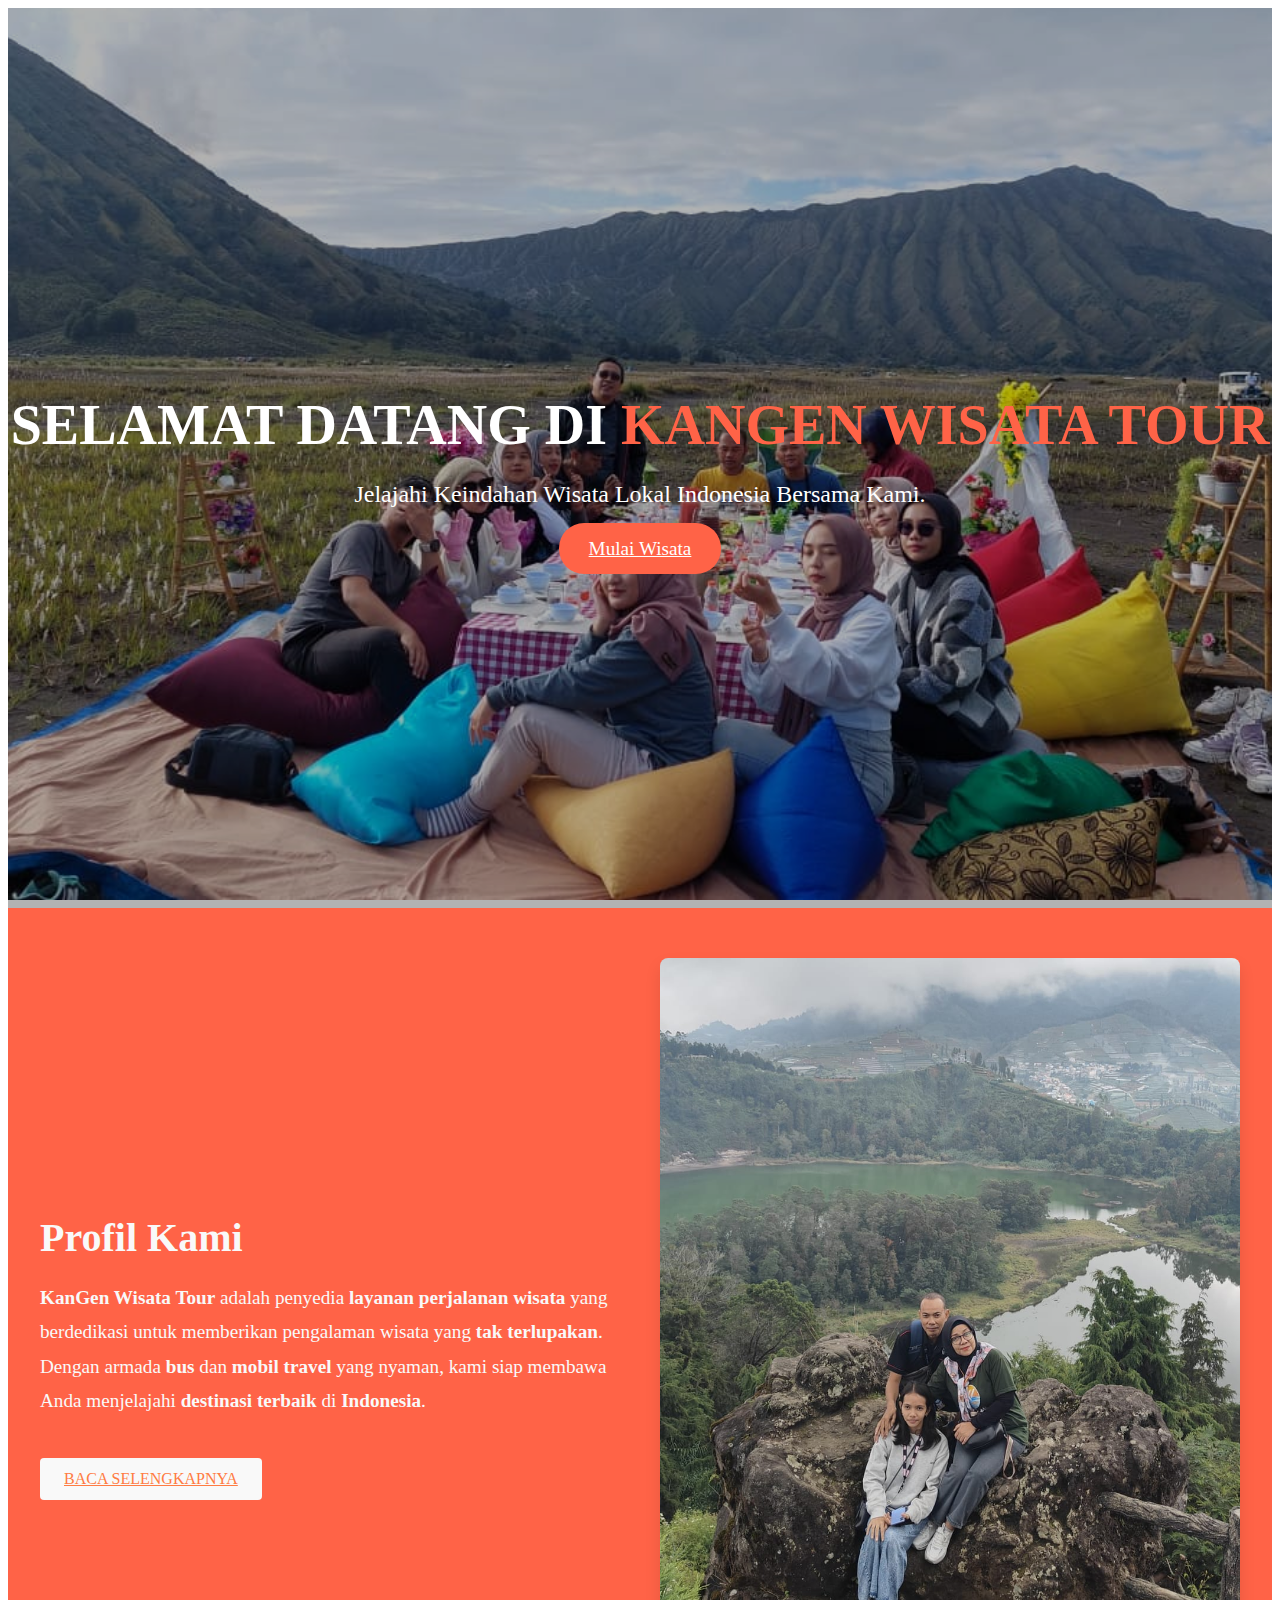
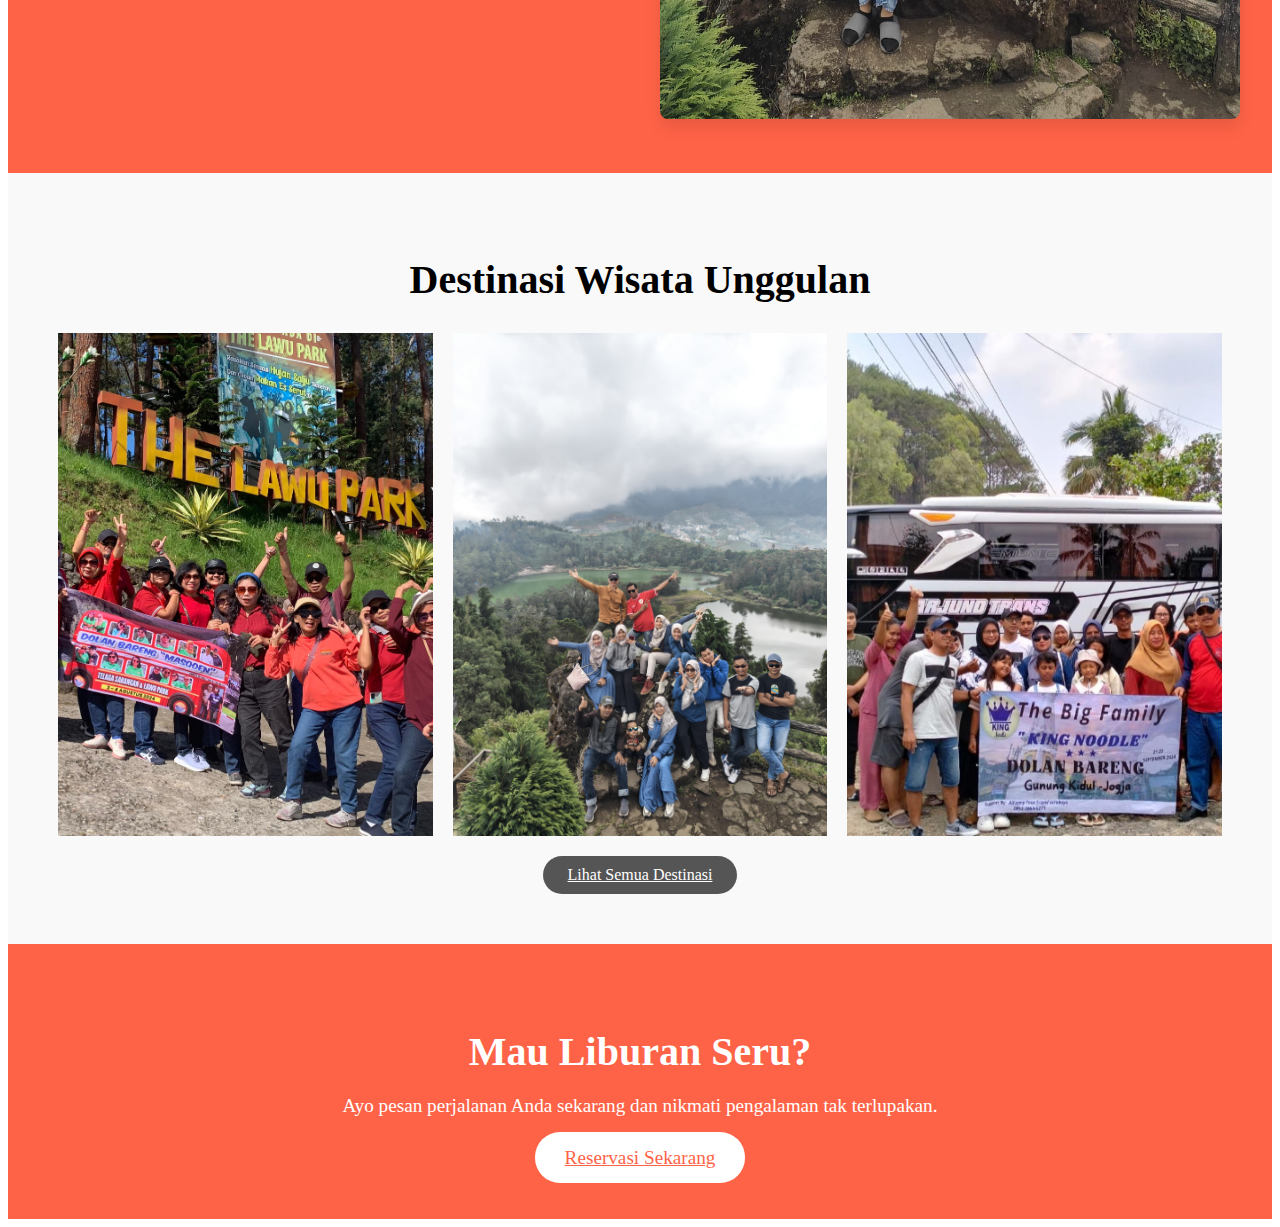
<file: KanGen Wisata Tour/pages/home/home.html>
<!DOCTYPE html>
<html lang="en">
<head>
    <meta charset="UTF-8">
    <meta name="viewport" content="width=device-width, initial-scale=1.0">
    <title>Home</title>
    <link rel="stylesheet" href="home.css">
</head>
<body>
    <section class="hero">
        <div class="hero-content">
            <h1>Selamat Datang di <span>KanGen Wisata Tour</span></h1>
            <p>Jelajahi Keindahan Wisata Lokal Indonesia Bersama Kami.</p>
            <a href="#explore" class="btn cta-btn">Mulai Wisata</a>
        </div>
    </section>

    <section id="profil" class="about-section">
        <div class="about-container">
            <div class="about-text">
                <h2>Profil Kami</h2>
                <p>
                    <b>KanGen Wisata Tour</b> adalah penyedia <b>layanan perjalanan wisata</b> yang berdedikasi untuk memberikan pengalaman wisata yang <b>tak terlupakan</b>. Dengan armada <b>bus</b> dan <b>mobil travel</b> yang nyaman, kami siap membawa Anda menjelajahi <b>destinasi terbaik</b> di <b>Indonesia</b>.
                </p>
                <a href="profil.html" class="btn-cta">Baca Selengkapnya</a>
            </div>
            <div class="about-image">
                <img src="../../assets/profil-bg-hero.jpeg" alt="Profil Bisnis">
            </div>
        </div>
    </section>
      

    <section id="explore" class="explore">
        <h2>Destinasi Wisata Unggulan</h2>
        <div class="explore-gallery">
            <div class="explore-item">
                <img src="../../assets/wisata1.jpeg" alt="Wisata 1">
                <div class="overlay">
                    <h3>Pantai Kuta, Bali</h3>
                    <p>Tempat terbaik untuk menikmati sunset.</p>
                </div>
            </div>
            <div class="explore-item">
                <img src="../../assets/wisata2.jpeg" alt="Wisata 2">
                <div class="overlay">
                    <h3>Gunung Bromo</h3>
                    <p>Panorama pegunungan yang megah dan indah.</p>
                </div>
            </div>
            <div class="explore-item">
                <img src="../../assets/wisata3.jpeg" alt="Wisata 3">
                <div class="overlay">
                    <h3>Raja Ampat</h3>
                    <p>Dunia bawah laut yang memukau.</p>
                </div>
            </div>
        </div>
        <a href="wisata.html" class="btn secondary-btn">Lihat Semua Destinasi</a>
    </section>

    <section class="cta-section">
        <div class="cta-content">
            <h2>Mau Liburan Seru?</h2>
            <p>Ayo pesan perjalanan Anda sekarang dan nikmati pengalaman tak terlupakan.</p>
            <a href="reservasi.html" class="btn cta-btn">Reservasi Sekarang</a>
        </div>
    </section>
</body>
</html>
</file>
<file: KanGen Wisata Tour/pages/home/home.css>
/* Home Page Style */
/* Hero Section */
.hero {
    height: 100vh;
    background: url("../../assets/home-bg-hero.jpeg") no-repeat center center/cover;
    background-attachment: fixed;
    display: flex;
    justify-content: center;
    align-items: center;
    position: relative;
    color: #fff;
    text-align: center;
}

.hero::before {
    content: "";
    position: absolute;
    top: 0; left: 0;
    width: 100%;
    height: 100%;
    background-color: rgba(0, 0, 0, 0.3);
}

.hero-content {
    z-index: 2;
}

.hero-content h1 {
    font-size: 3.5rem;
    text-transform: uppercase;
    margin-bottom: 20px;
}

.hero-content h1 span {
    color: #ff6347;
}

.hero-content p {
    font-size: 1.5rem;
    margin-bottom: 30px;
}

.cta-btn {
    padding: 15px 30px;
    background-color: #ff6347;
    color: #fff;
    border: none;
    font-size: 1.2rem;
    border-radius: 25px;
    transition: background-color 0.3s ease;
}

.cta-btn:hover {
    background-color: #e5533c;
}

/* Profile Section */
.about-section {
    padding: 50px 0;
    background-color: #ff6347;
}

.about-container {
    display: flex;
    justify-content: space-between;
    align-items: center;
    gap: 40px;
    max-width: 1200px;
    margin: 0 auto;
    padding: 0 20px;
}

.about-text {
    flex: 1;
}

.about-text h2 {
    font-size: 2.5rem;
    color: #f9f9f9;
    margin-bottom: 20px;
}

.about-text p {
    font-size: 1.2rem;
    line-height: 1.8;
    color: #f9f9f9;
}

.btn-cta {
    display: inline-block;
    background-color: #f9f9f9;
    color: #ff7c43;
    padding: 12px 24px;
    margin-top: 20px;
    text-transform: uppercase;
    border-radius: 4px;
    transition: background-color 0.3s ease;
}

.btn-cta:hover {
    background-color: #e66b38;
    color: #f9f9f9;
}

.about-image {
    flex: 1;
}

.about-image img {
    width: 100%;
    border-radius: 8px;
    box-shadow: 0 8px 16px rgba(0, 0, 0, 0.1);
    transform: translateY(0);
    transition: transform 0.3s ease;
}

.about-image img:hover {
    transform: translateY(-10px);
}

/* Explore Section */
.explore {
    padding: 50px;
    text-align: center;
    background-color: #f9f9f9;
}

.explore h2 {
    font-size: 2.5rem;
    margin-bottom: 30px;
}

.explore-gallery {
    display: flex;
    justify-content: space-between;
    gap: 20px;
}

.explore-item {
    position: relative;
    overflow: hidden;
    flex: 1;
}

.explore-item img {
    width: 100%;
    height: 100%;
    object-fit: cover;
    transition: transform 0.3s ease;
}

.explore-item:hover img {
    transform: scale(1.1);
}

.overlay {
    position: absolute;
    top: 0;
    left: 0;
    right: 0;
    bottom: 0;
    background-color: rgba(0, 0, 0, 0.6);
    opacity: 0;
    display: flex;
    justify-content: center;
    align-items: center;
    flex-direction: column;
    color: #fff;
    transition: opacity 0.3s ease;
}

.explore-item:hover .overlay {
    opacity: 1;
}

.overlay h3 {
    font-size: 1.8rem;
    margin-bottom: 10px;
}

.overlay p {
    font-size: 1rem;
}

.secondary-btn {
    padding: 10px 25px;
    background-color: #555;
    color: #fff;
    border-radius: 20px;
    margin-top: 20px;
    display: inline-block;
    transition: background-color 0.3s ease;
}

.secondary-btn:hover {
    background-color: #333;
}

/* CTA Section */
.cta-section {
    background-color: #ff6347;
    color: #fff;
    padding: 50px 0;
    text-align: center;
}

.cta-section h2 {
    font-size: 2.5rem;
    margin-bottom: 20px;
}

.cta-section p {
    font-size: 1.2rem;
    margin-bottom: 30px;
}

.cta-content .cta-btn {
    padding: 15px 30px;
    background-color: #fff;
    color: #ff6347;
    border: none;
    font-size: 1.2rem;
    border-radius: 25px;
    transition: background-color 0.3s ease;
}

.cta-btn:hover {
    background-color: #e5533c;
    color: #fff;
}

/* Responsive */
@media (max-width: 768px) {
    .hero-content h1 {
        font-size: 2.5rem;
    }

    .about-container {
        flex-direction: column;
        text-align: center;
    }

    .about-text h2 {
        font-size: 2rem;
    }

    .about-text p {
        font-size: 1rem;
    }

    .about-image img {
        width: 80%;
        margin: 0 auto;
    }

    .explore-gallery {
        flex-direction: column;
    }

    .explore-item {
        margin-bottom: 20px;
    }
}
</file>
